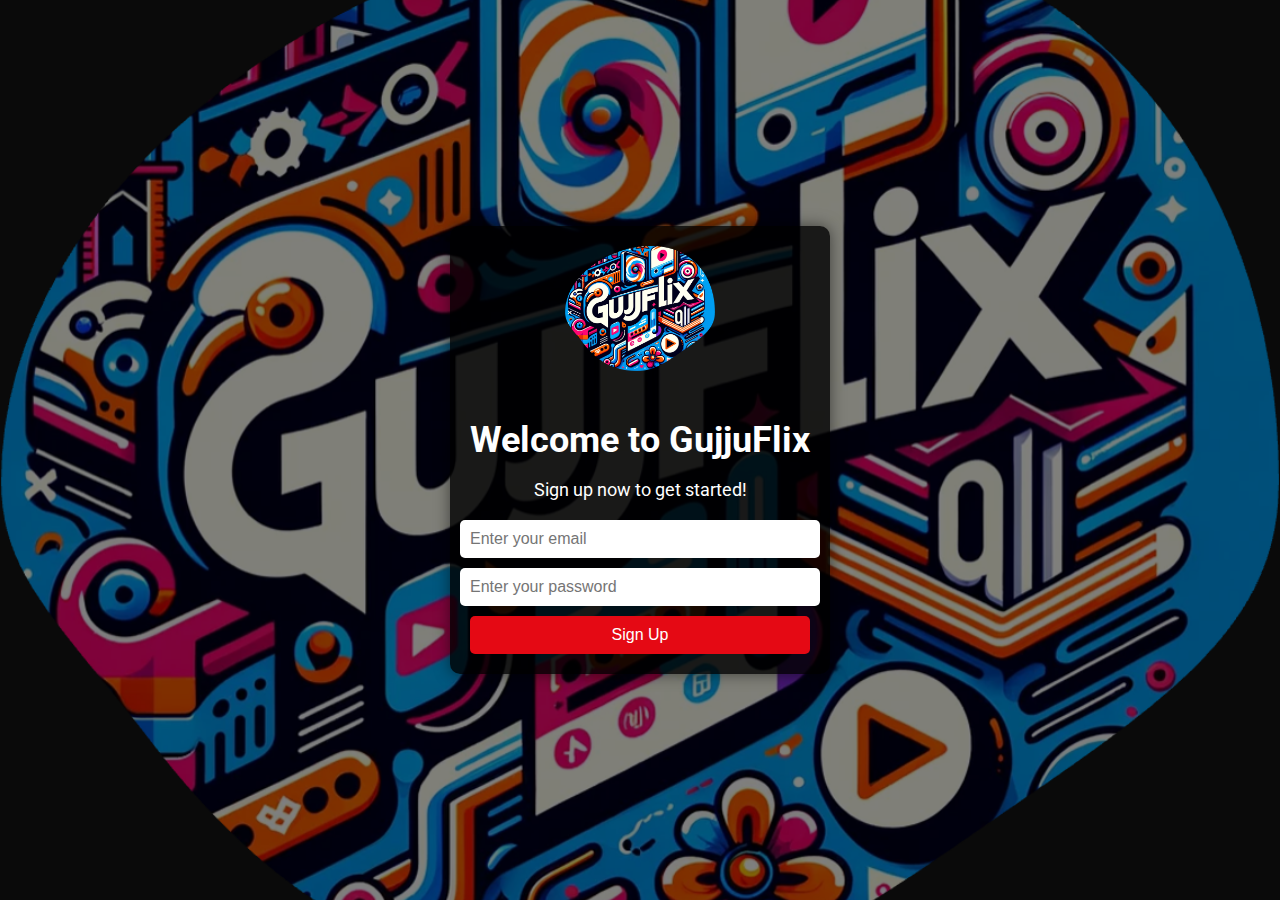
<file: welcome.html>
<!DOCTYPE html>
<html lang="en">
<head>
    <meta charset="UTF-8">
    <meta name="viewport" content="width=device-width, initial-scale=1.0">
    <title>Welcome to GujjuFlix</title>
    <link rel="stylesheet" href="style.css">
    <link href="https://fonts.googleapis.com/css2?family=Roboto:wght@400;500;700&display=swap" rel="stylesheet">
</head>
<body>
    <div class="welcome-container">
        <div class="welcome-content">
            <img src="images/logo.png" alt="GujjuFlix Logo" class="welcome-logo">
            <h1>Welcome to GujjuFlix</h1>
            <p>Sign up now to get started!</p>
            <form id="signup-form">
                <input type="email" placeholder="Enter your email" required>
                <input type="password" placeholder="Enter your password" required>
                <button type="submit">Sign Up</button>
            </form>
        </div>
    </div>
    <script>
        document.getElementById('signup-form').addEventListener('submit', function(event) {
            event.preventDefault();
            window.location.href = 'index.html';
        });
    </script>
</body>
</html>
</file>
<file: style.css>
body {
    margin: 0;
    font-family: 'Roboto', sans-serif;
    background-color: #141414;
    color: #fff;
}

header {
    display: flex;
    justify-content: space-between;
    align-items: center;
    padding: 20px;
    background-color: rgba(0, 0, 0, 0.8);
    position: fixed;
    width: 100%;
    top: 0;
    z-index: 1000;
    transition: background-color 0.3s;
}

.header-left,
.header-right {
    display: flex;
    align-items: center;
}

.header-left {
    margin-right: auto;
}

.header-right {
    margin-left: auto;
    padding-right: 20px;
}

.logo-left,
.logo-right {
    width: 50px;
    height: auto;
}

header nav ul {
    list-style: none;
    display: flex;
    gap: 20px;
    justify-content: center;
    padding: 0;
    margin: 0;
}

header nav ul li a {
    color: #fff;
    text-decoration: none;
    transition: color 0.3s;
}

header nav ul li a:hover {
    color: #e50914;
}

.hero {
    position: relative;
    height: 80vh;
    background-color: #000;
}

.hero img {
    width: 100%;
    height: 100%;
    object-fit: cover;
    position: absolute;
    top: 0;
    left: 0;
    z-index: 1;
}

.hero-content {
    position: absolute;
    bottom: 20px;
    left: 20px;
    max-width: 600px;
    z-index: 2;
}

.hero-content h1 {
    font-size: 48px;
    margin: 0;
}

.hero-content p {
    font-size: 18px;
    margin: 10px 0;
}

.hero-content .buttons {
    margin-top: 20px;
}

.hero-content button {
    background-color: #e50914;
    border: none;
    padding: 10px 20px;
    margin-right: 10px;
    color: #fff;
    font-size: 16px;
    cursor: pointer;
    transition: background-color 0.3s;
}

.hero-content button:hover {
    background-color: #b81d24;
}

.movie-list {
    padding: 100px 20px 20px;
}

.movie-list h2 {
    margin-bottom: 20px;
}

.movies {
    display: grid;
    grid-template-columns: repeat(auto-fill, minmax(150px, 1fr));
    gap: 20px;
}

.movie-item {
    position: relative;
    overflow: hidden;
    border-radius: 8px;
    cursor: pointer;
    transition: transform 0.3s, box-shadow 0.3s;
}

.movie-item img {
    width: 100%;
    height: auto;
    display: block;
    transition: transform 0.3s;
}

.movie-item:hover {
    transform: scale(1.05);
    box-shadow: 0 10px 20px rgba(0, 0, 0, 0.5);
}

.movie-item:hover img {
    transform: scale(1.1);
}

.movie-item h3 {
    position: absolute;
    bottom: 0;
    left: 0;
    right: 0;
    padding: 10px;
    margin: 0;
    background: rgba(0, 0, 0, 0.7);
    text-align: center;
    font-size: 16px;
    transition: opacity 0.3s;
    opacity: 0;
}

.movie-item:hover h3 {
    opacity: 1;
}

.modal {
    display: none;
    position: fixed;
    z-index: 1000;
    left: 0;
    top: 0;
    width: 100%;
    height: 100%;
    overflow: auto;
    background-color: rgba(0, 0, 0, 0.8);
    align-items: center;
    justify-content: center;
}

.modal-content {
    position: relative;
    background-color: #000;
    margin: auto;
    padding: 0;
    border: 1px solid #888;
    width: 80%;
    max-width: 700px;
    box-shadow: 0 5px 15px rgba(0, 0, 0, 0.5);
    animation: animatetop 0.4s;
}

@keyframes animatetop {
    from {top: -300px; opacity: 0;}
    to {top: 0; opacity: 1;}
}

.close {
    color: #aaa;
    float: right;
    font-size: 28px;
    font-weight: bold;
}

.close:hover,
.close:focus {
    color: #fff;
    text-decoration: none;
    cursor: pointer;
}

.modal video {
    width: 100%;
    height: auto;
}

footer {
    padding: 20px;
    text-align: center;
    background-color: rgba(0, 0, 0, 0.8);
    position: fixed;
    bottom: 0;
    width: 100%;
}

footer p {
    margin: 0;
}

.welcome-container {
    display: flex;
    flex-direction: column;
    align-items: center;
    justify-content: center;
    height: 100vh;
    text-align: center;
    background: url('images/logo.png') no-repeat center center;
    background-size: cover;
    position: relative;
    overflow: hidden;
}

.welcome-container::before {
    content: "";
    position: absolute;
    top: 0;
    left: 0;
    right: 0;
    bottom: 0;
    background-color: rgba(0, 0, 0, 0.5);
}

.welcome-container > * {
    position: relative;
    z-index: 1;
}

.welcome-content {
    max-width: 400px;
    background-color: rgba(0, 0, 0, 0.8);
    padding: 20px;
    border-radius: 10px;
    box-shadow: 0 0 15px rgba(0, 0, 0, 0.5);
    animation: fadeIn 1s ease-in-out;
}

@keyframes fadeIn {
    from { opacity: 0; }
    to { opacity: 1; }
}

.welcome-logo {
    width: 150px;
    height: auto;
    margin-bottom: 20px;
}

.welcome-content h1 {
    font-size: 36px;
    margin-bottom: 10px;
}

.welcome-content p {
    font-size: 18px;
    margin-bottom: 20px;
}

#signup-form {
    display: flex;
    flex-direction: column;
    align-items: center;
}

#signup-form input[type="email"],
#signup-form input[type="password"] {
    padding: 10px;
    margin-bottom: 10px;
    border: none;
    border-radius: 5px;
    width: 100%;
    font-size: 16px;
}

#signup-form button {
    padding: 10px 20px;
    background-color: #e50914;
    border: none;
    border-radius: 5px;
    color: #fff;
    font-size: 16px;
    cursor: pointer;
    transition: background-color 0.3s;
    width: 100%;
}

#signup-form button:hover {
    background-color: #b81d24;
}
</file>
